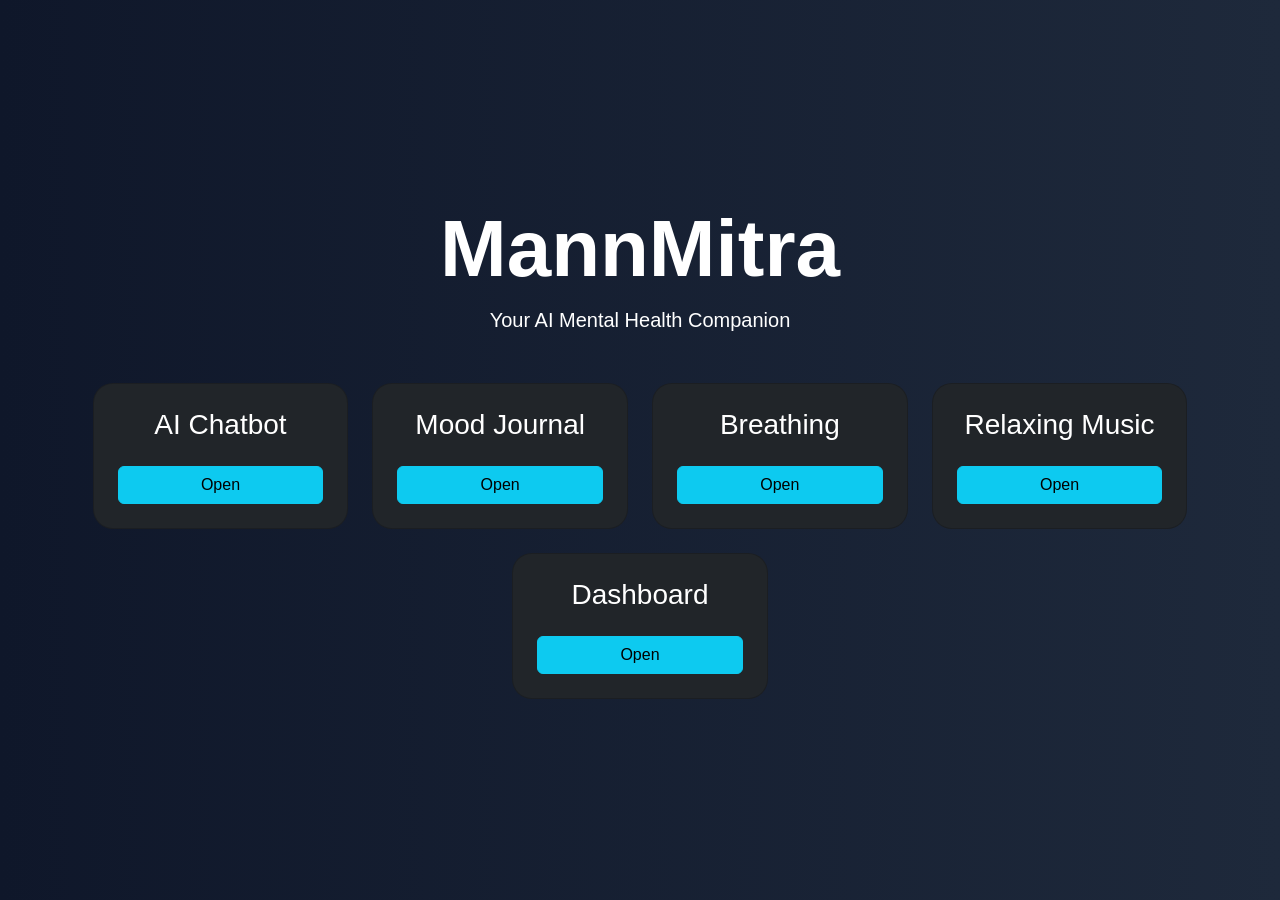
<file: templates/index.html>
<!DOCTYPE html>
<html>

<head>

<title>MannMitra</title>

<link href="https://cdn.jsdelivr.net/npm/bootstrap@5.3.3/dist/css/bootstrap.min.css" rel="stylesheet">

<style>

body{
    background: linear-gradient(to right,#0f172a,#1e293b);
    color:white;
    font-family:Arial;
}

.hero{
    min-height:100vh;
    display:flex;
    justify-content:center;
    align-items:center;
    flex-direction:column;
}

.card-box{
    transition:0.3s;
    border-radius:20px;
}

.card-box:hover{
    transform:translateY(-10px);
}

</style>

</head>

<body>

<div class="container hero">

<h1 class="display-1 fw-bold">
MannMitra
</h1>

<p class="lead mb-5">
Your AI Mental Health Companion
</p>

<div class="row g-4 justify-content-center">

<!-- AI CHATBOT -->

<div class="col-md-3">

<div class="card bg-dark text-white p-4 text-center card-box">

<h3>AI Chatbot</h3>

<a href="/chatbot" class="btn btn-info mt-3">
Open
</a>

</div>

</div>

<!-- MOOD JOURNAL -->

<div class="col-md-3">

<div class="card bg-dark text-white p-4 text-center card-box">

<h3>Mood Journal</h3>

<a href="/journal" class="btn btn-info mt-3">
Open
</a>

</div>

</div>

<!-- BREATHING -->

<div class="col-md-3">

<div class="card bg-dark text-white p-4 text-center card-box">

<h3>Breathing</h3>

<a href="/breathing" class="btn btn-info mt-3">
Open
</a>

</div>

</div>

<!-- MUSIC -->

<div class="col-md-3">

<div class="card bg-dark text-white p-4 text-center card-box">

<h3>Relaxing Music</h3>

<a href="/music" class="btn btn-info mt-3">
Open
</a>

</div>

</div>

<!-- DASHBOARD -->

<div class="col-md-3">

<div class="card bg-dark text-white p-4 text-center card-box">

<h3>Dashboard</h3>

<a href="/dashboard" class="btn btn-info mt-3">
Open
</a>

</div>

</div>

</div>

</div>

</body>

</html>
</file>
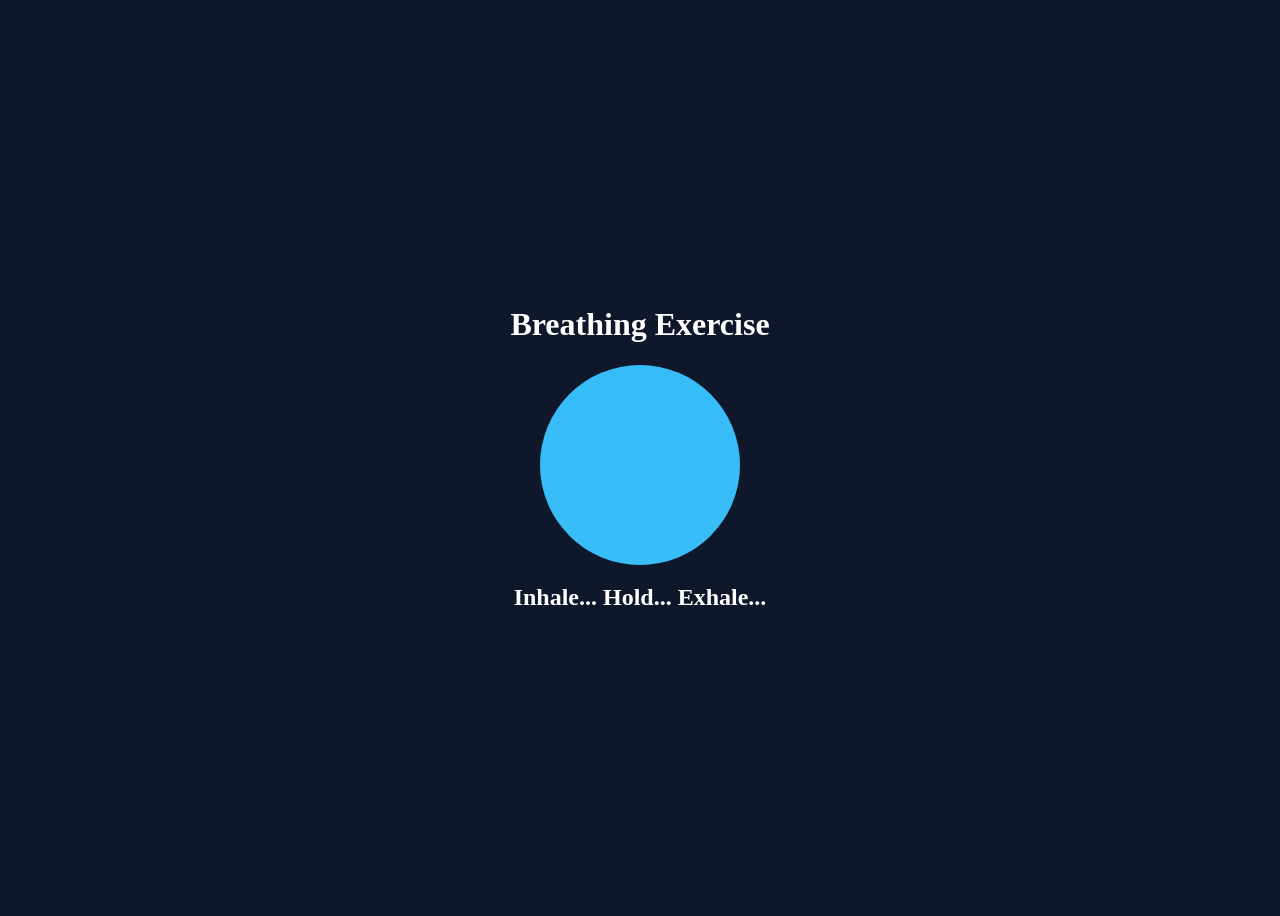
<file: templates/breathing.html>
<!DOCTYPE html>
<html>
<head>
    <title>Breathing Exercise</title>

<style>
body {
    display: flex;
    justify-content: center;
    align-items: center;
    height: 100vh;
    background: #0f172a;
    color: white;
    flex-direction: column;
}

.circle {
    width: 200px;
    height: 200px;
    border-radius: 50%;
    background: #38bdf8;
    animation: breathe 8s infinite;
}

@keyframes breathe {
    0% {
        transform: scale(1);
    }

    25% {
        transform: scale(1.5);
    }

    50% {
        transform: scale(1.5);
    }

    100% {
        transform: scale(1);
    }
}
</style>
</head>
<body>

<h1>Breathing Exercise</h1>

<div class="circle"></div>

<h2 id="text">Inhale... Hold... Exhale...</h2>

</body>
</html>
</file>
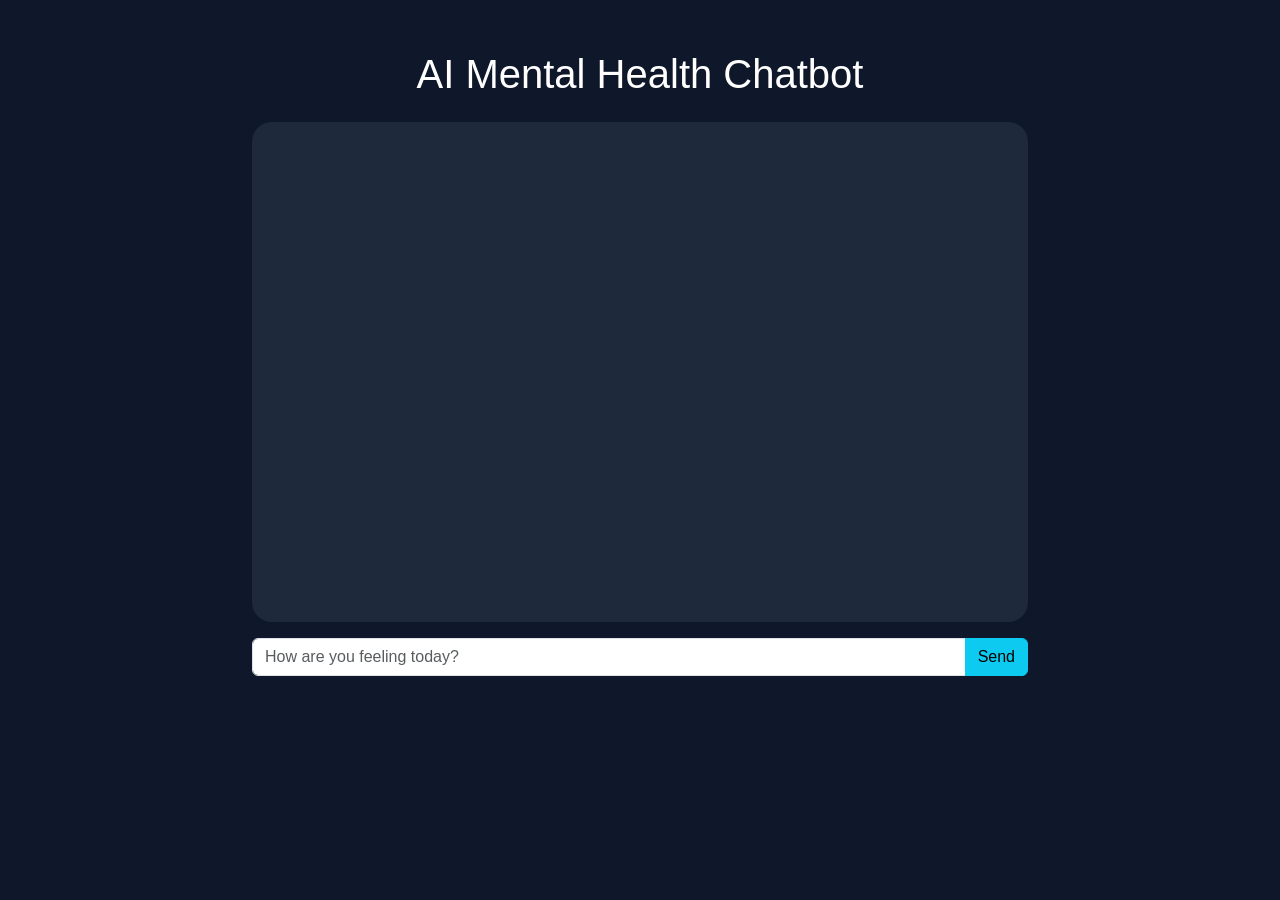
<file: templates/chatbot.html>
<!DOCTYPE html>
<html>

<head>

<title>AI Chatbot</title>

<link href="https://cdn.jsdelivr.net/npm/bootstrap@5.3.3/dist/css/bootstrap.min.css" rel="stylesheet">

<style>

body{
    background:#0f172a;
    color:white;
    font-family:Arial;
}

.chat-container{

    max-width:800px;
    margin:auto;
    margin-top:50px;

}

.chat-box{

    background:#1e293b;
    height:500px;
    overflow-y:auto;
    padding:20px;
    border-radius:20px;

}

.user{

    background:#38bdf8;
    color:white;
    padding:10px;
    border-radius:10px;
    margin:10px 0;
    text-align:right;

}

.bot{

    background:#334155;
    color:white;
    padding:10px;
    border-radius:10px;
    margin:10px 0;

}

</style>

</head>

<body>

<div class="container chat-container">

<h1 class="text-center mb-4">
AI Mental Health Chatbot
</h1>

<div id="chatbox" class="chat-box"></div>

<div class="input-group mt-3">

<input
type="text"
id="message"
class="form-control"
placeholder="How are you feeling today?"
>

<button
class="btn btn-info"
onclick="sendMessage()"
>
Send
</button>

</div>

</div>

<script>

async function sendMessage(){

    let message=document.getElementById("message").value;

    if(message.trim()===""){
        return;
    }

    document.getElementById("chatbox").innerHTML +=
    `<div class="user">${message}</div>`;

    let response=await fetch('/get_response',{

        method:'POST',

        headers:{
            'Content-Type':'application/json'
        },

        body:JSON.stringify({message:message})

    });

    let data=await response.json();

    document.getElementById("chatbox").innerHTML +=
    `<div class="bot">${data.response}</div>`;

    document.getElementById("message").value="";

}

</script>

</body>

</html>
</file>
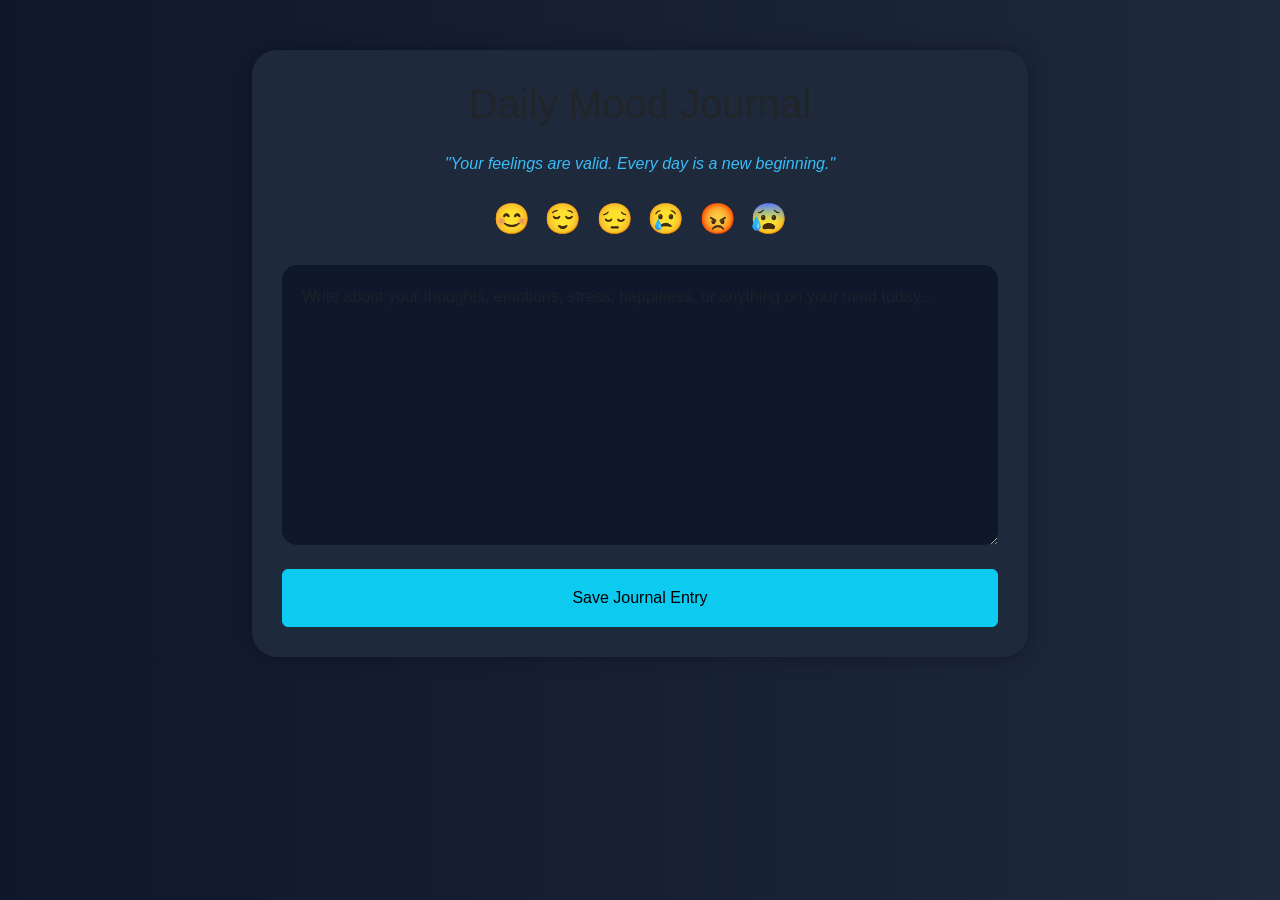
<file: templates/journal.html>
<!DOCTYPE html>
<html>

<head>

<title>Mood Journal</title>

<link href="https://cdn.jsdelivr.net/npm/bootstrap@5.3.3/dist/css/bootstrap.min.css" rel="stylesheet">

<style>

body{
    background:linear-gradient(to right,#0f172a,#1e293b);
    color:white;
    font-family:Arial;
}

.container{
    max-width:800px;
    margin-top:50px;
}

.card{
    background:#1e293b;
    border:none;
    border-radius:25px;
    padding:30px;
    box-shadow:0px 0px 20px rgba(0,0,0,0.3);
}

textarea{
    background:#0f172a !important;
    color:white !important;
    border:none !important;
    border-radius:15px !important;
    padding:20px !important;
}

textarea::placeholder{
    color:#94a3b8;
}

.quote{
    color:#38bdf8;
    text-align:center;
    margin-bottom:20px;
    font-style:italic;
}

.mood-btn{
    font-size:30px;
    margin:5px;
    cursor:pointer;
    transition:0.3s;
}

.mood-btn:hover{
    transform:scale(1.2);
}

</style>

</head>

<body>

<div class="container">

<div class="card">

<h1 class="text-center mb-4">
Daily Mood Journal
</h1>

<p class="quote">
"Your feelings are valid. Every day is a new beginning."
</p>

<div class="text-center mb-4">

<span class="mood-btn">😊</span>
<span class="mood-btn">😌</span>
<span class="mood-btn">😔</span>
<span class="mood-btn">😢</span>
<span class="mood-btn">😡</span>
<span class="mood-btn">😰</span>

</div>

<form action="/save_journal" method="POST">

<textarea
name="entry"
rows="10"
class="form-control"
placeholder="Write about your thoughts, emotions, stress, happiness, or anything on your mind today..."
required
></textarea>

<br>

<button class="btn btn-info w-100 p-3">
Save Journal Entry
</button>

</form>

</div>

</div>

</body>

</html>
</file>
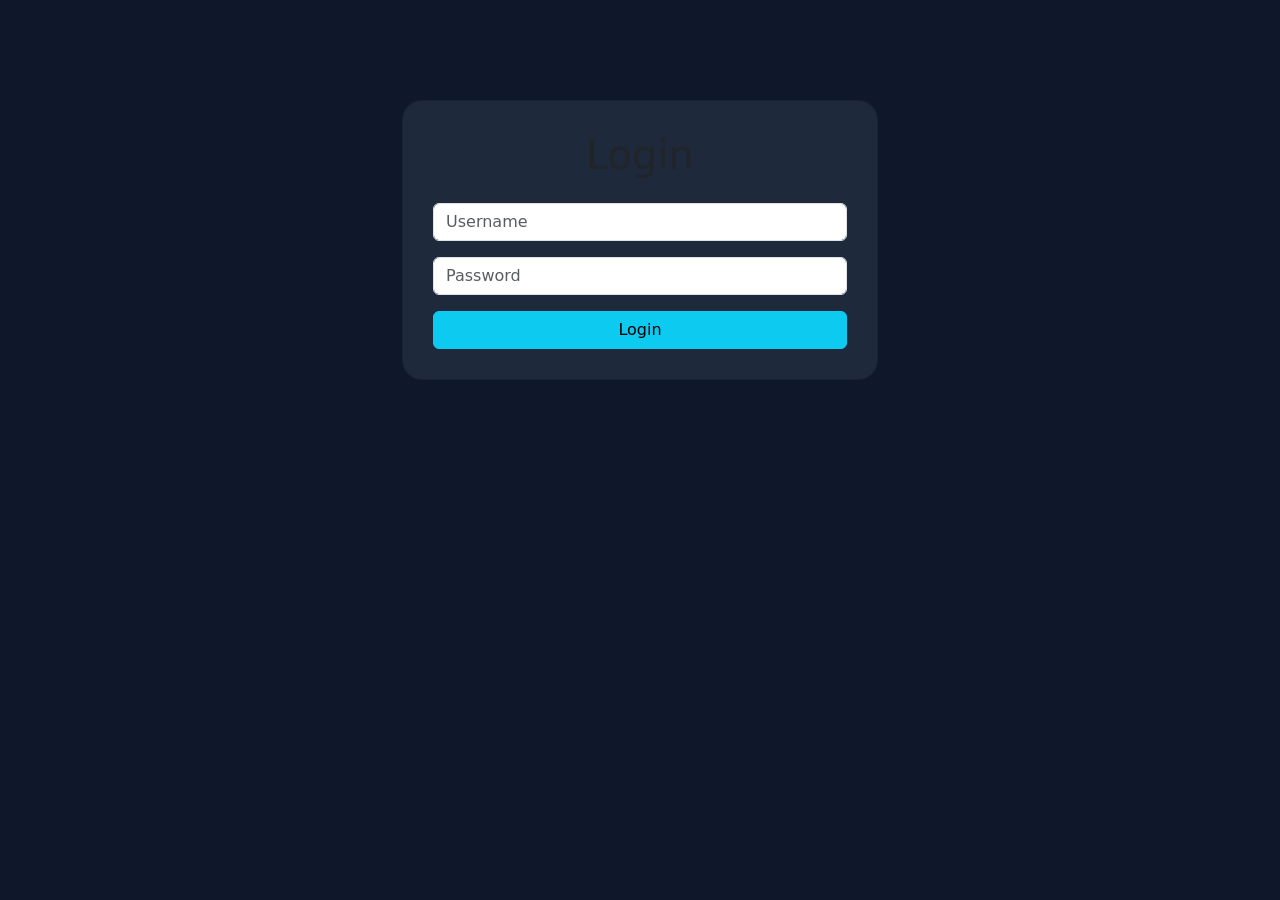
<file: templates/login.html>
<!DOCTYPE html>
<html>

<head>

<title>Login</title>

<link href="https://cdn.jsdelivr.net/npm/bootstrap@5.3.3/dist/css/bootstrap.min.css" rel="stylesheet">

<style>

body{
    background:#0f172a;
    color:white;
}

.container{
    max-width:500px;
    margin-top:100px;
}

.card{
    background:#1e293b;
    padding:30px;
    border-radius:20px;
}

</style>

</head>

<body>

<div class="container">

<div class="card">

<h1 class="text-center mb-4">
Login
</h1>

<form method="POST">

<input
type="text"
name="username"
class="form-control mb-3"
placeholder="Username"
required
>

<input
type="password"
name="password"
class="form-control mb-3"
placeholder="Password"
required
>

<button class="btn btn-info w-100">
Login
</button>

</form>

</div>

</div>

</body>

</html>
</file>
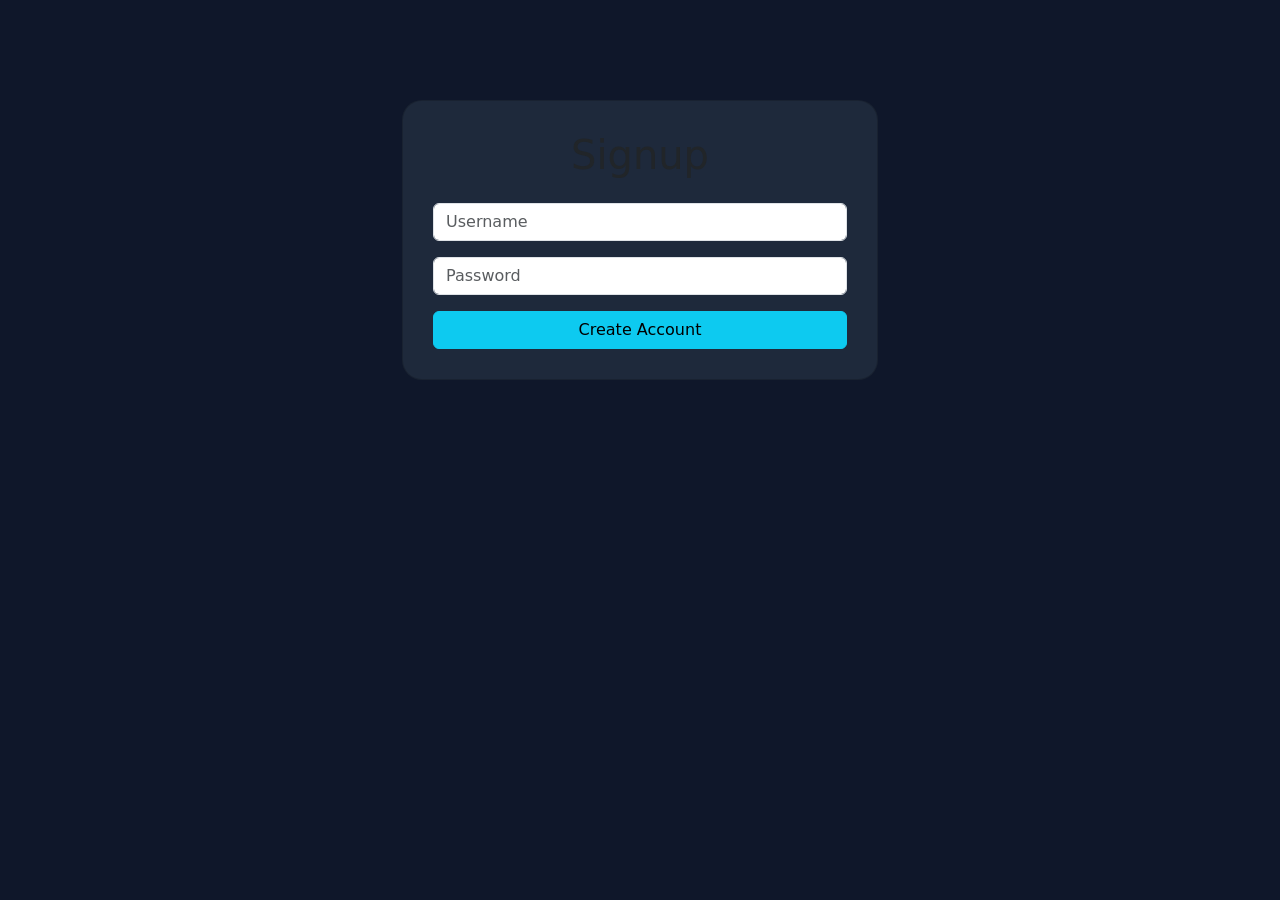
<file: templates/signup.html>
<!DOCTYPE html>
<html>

<head>

<title>Signup</title>

<link href="https://cdn.jsdelivr.net/npm/bootstrap@5.3.3/dist/css/bootstrap.min.css" rel="stylesheet">

<style>

body{
    background:#0f172a;
    color:white;
}

.container{
    max-width:500px;
    margin-top:100px;
}

.card{
    background:#1e293b;
    padding:30px;
    border-radius:20px;
}

</style>

</head>

<body>

<div class="container">

<div class="card">

<h1 class="text-center mb-4">
Signup
</h1>

<form method="POST">

<input
type="text"
name="username"
class="form-control mb-3"
placeholder="Username"
required
>

<input
type="password"
name="password"
class="form-control mb-3"
placeholder="Password"
required
>

<button class="btn btn-info w-100">
Create Account
</button>

</form>

</div>

</div>

</body>

</html>
</file>
